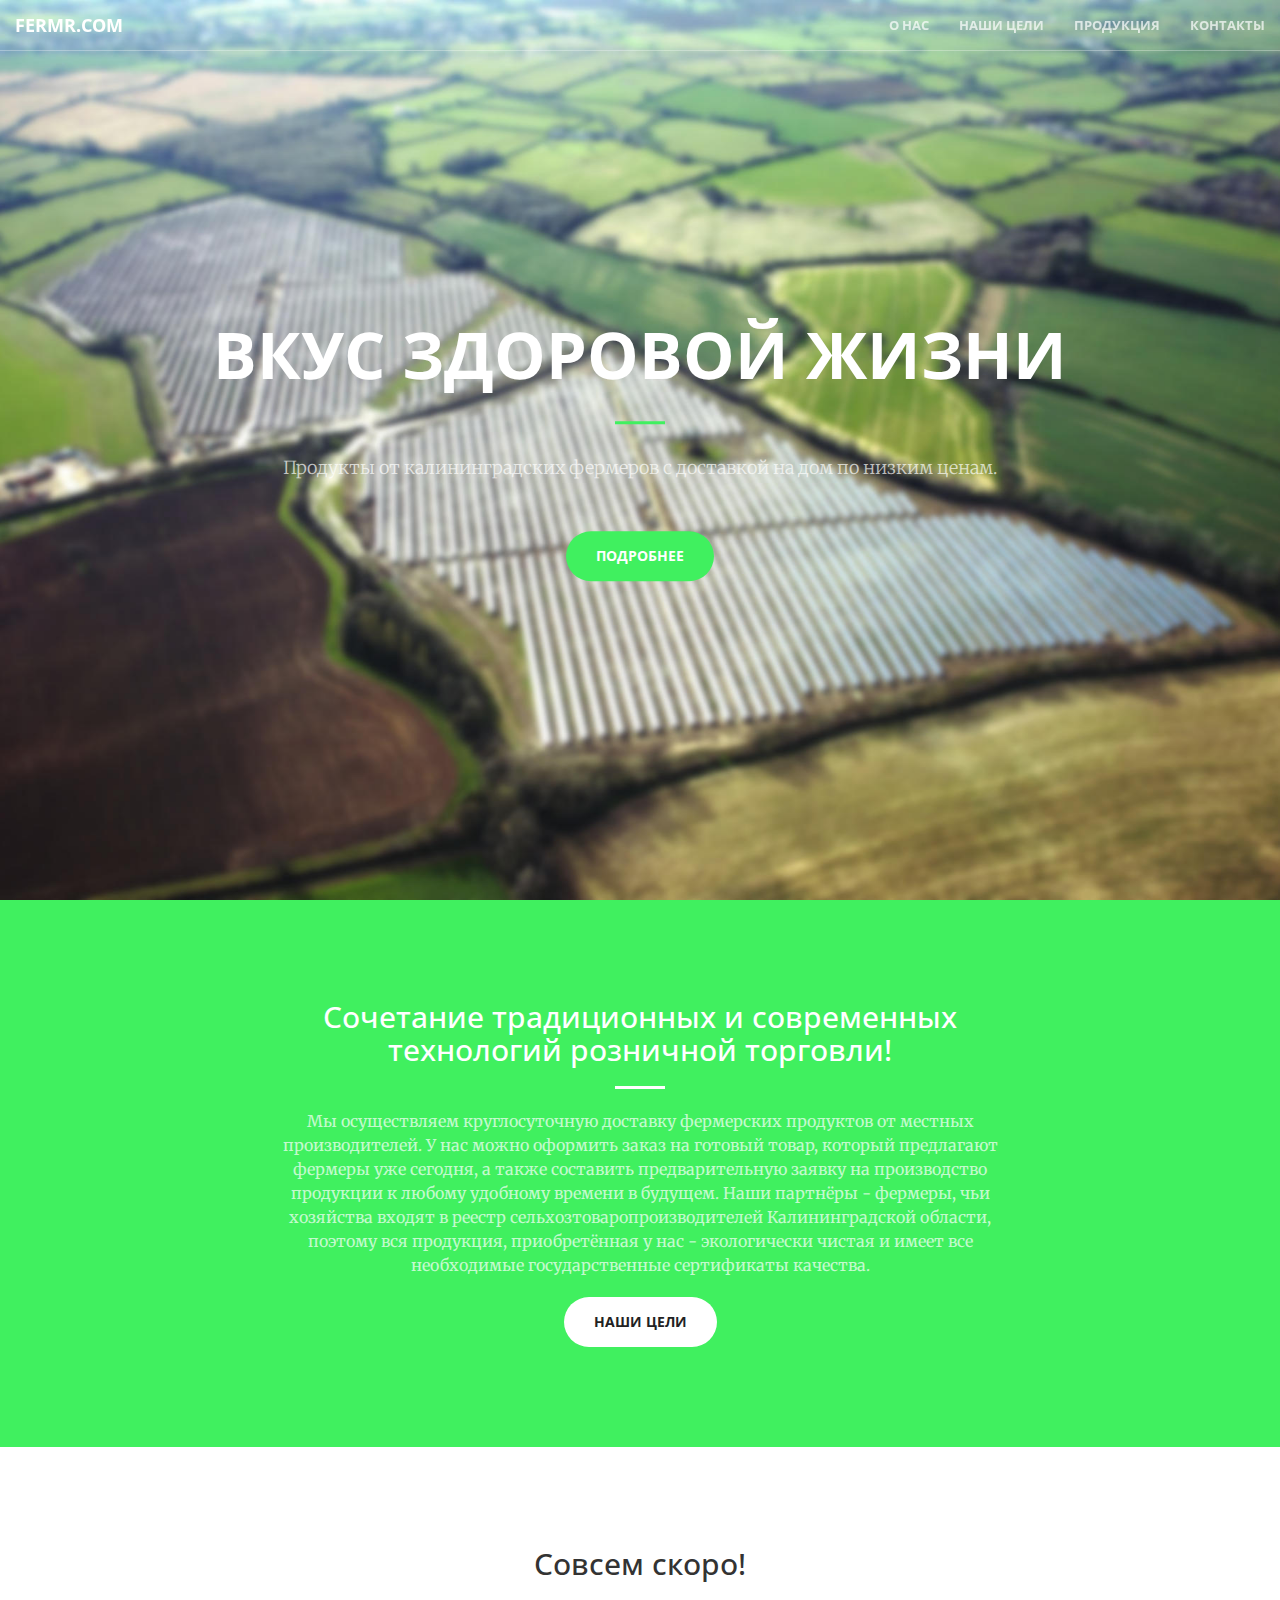
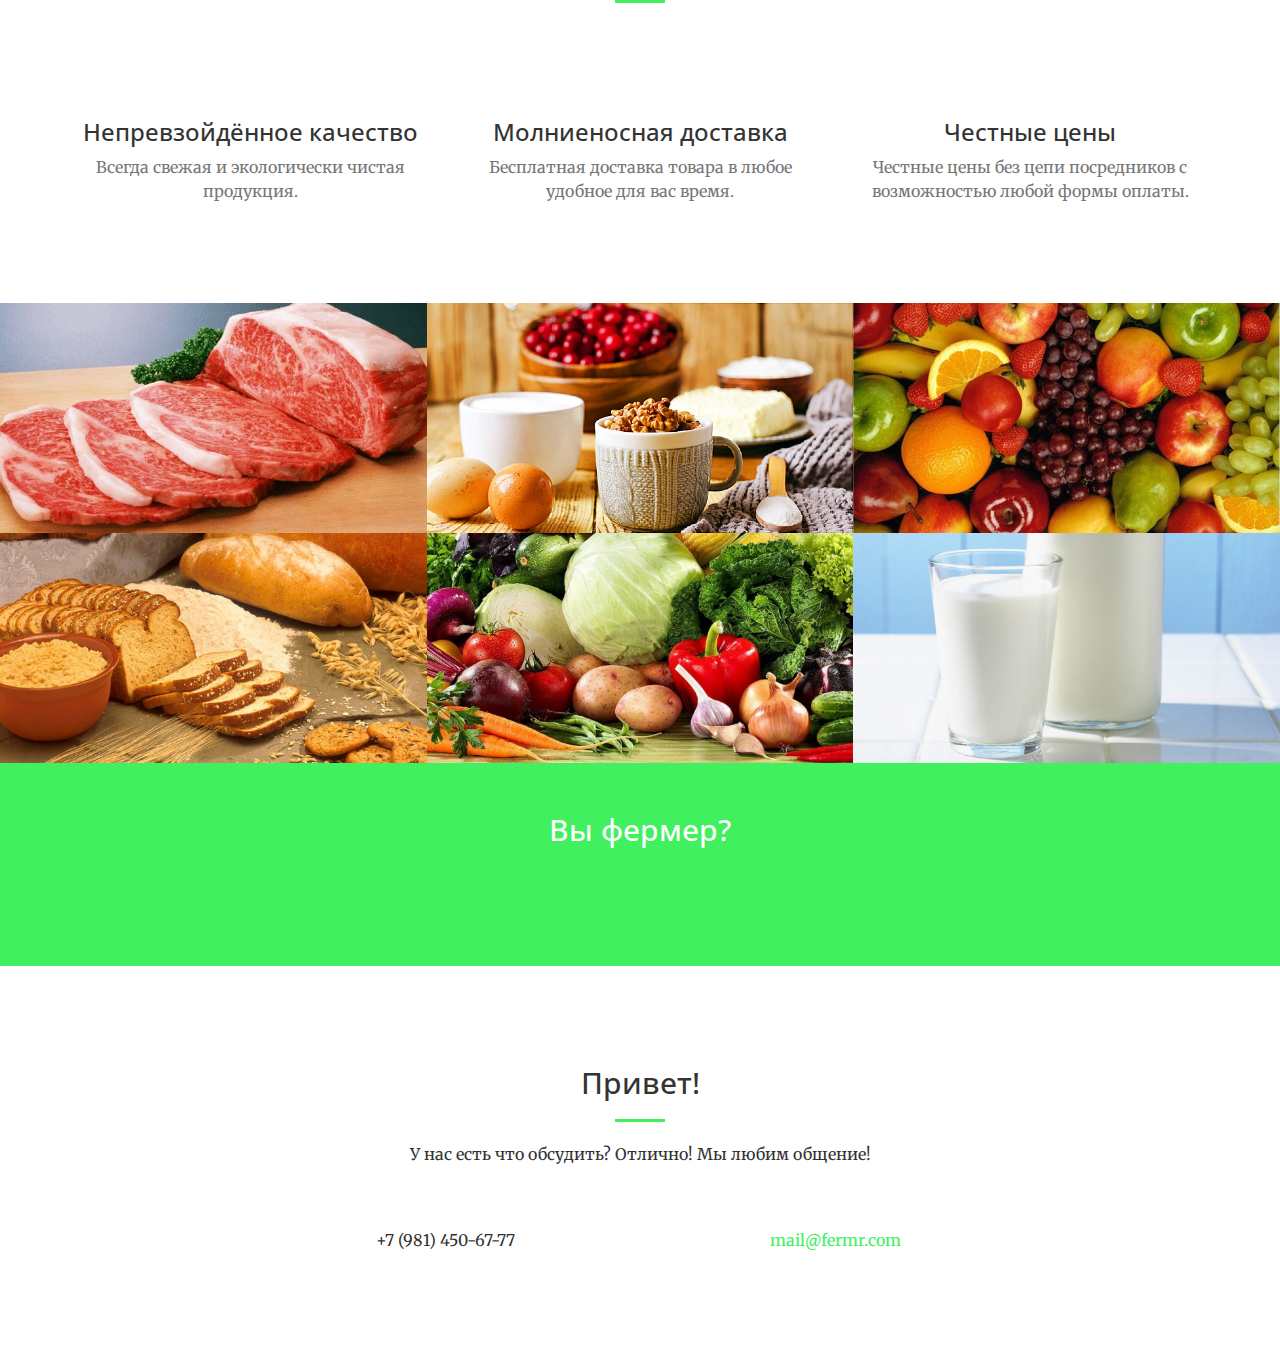
<file: index.html>
<!DOCTYPE html>
<html lang="ru">

<head>

    <meta charset="utf-8">
    <meta http-equiv="X-UA-Compatible" content="IE=edge">
    <meta name="viewport" content="width=device-width, initial-scale=1">
    <meta name="description" content="Экологически чистая продукция от Калининградских фермеров с доставкой на дом по низким ценам">
    <meta name="keywords" content="Калининград, низкие, цены, без, посредников, продукты,калининградских, фермеров, фермр, fermr, fermer, com, ru, фермер, еда, доставка, магазин, на, дом, купить, мясо, молоко, сыр, яйца, птица, ферма, область, продать">
    <meta name="author" content="BR">
    <meta http-equiv="expires" content="Sun, 17 Mar 2016 07:01:00 GMT">
    <meta http-equiv="Last-Modified" content="Sun, 03 Mar 2016 16:00:00 GMT">
    <title>Fermr.com | Скоро в Калининграде!</title>
    <link rel="shortcut icon" href="/img/favicon.ico" type="image/x-icon">
    <!-- icon by Aleksandr Reva - rev-icon.com/-->
    <!-- Bootstrap Core CSS -->
    <link rel="stylesheet" href="css/bootstrap.min.css" type="text/css">

    <!-- Custom Fonts -->
    <link href='http://fonts.googleapis.com/css?family=Open+Sans:300italic,400italic,600italic,700italic,800italic,400,300,600,700,800' rel='stylesheet' type='text/css'>
    <link href='http://fonts.googleapis.com/css?family=Merriweather:400,300,300italic,400italic,700,700italic,900,900italic' rel='stylesheet' type='text/css'>
    <link rel="stylesheet" href="font-awesome/css/font-awesome.min.css" type="text/css">

    <!-- Plugin CSS -->
    <link rel="stylesheet" href="css/animate.min.css" type="text/css">

    <!-- Custom CSS -->
    <link rel="stylesheet" href="css/creative.css" type="text/css">

    <!-- HTML5 Shim and Respond.js IE8 support of HTML5 elements and media queries -->
    <!-- WARNING: Respond.js doesn't work if you view the page via file:// -->
    <!--[if lt IE 9]>
        <script src="https://oss.maxcdn.com/libs/html5shiv/3.7.0/html5shiv.js"></script>
        <script src="https://oss.maxcdn.com/libs/respond.js/1.4.2/respond.min.js"></script>
    <![endif]-->

</head>

<body id="page-top">
    <!-- Yandex.Metrika counter --> <script type="text/javascript"> (function (d, w, c) { (w[c] = w[c] || []).push(function() { try { w.yaCounter36830970 = new Ya.Metrika({ id:36830970, clickmap:true, trackLinks:true, accurateTrackBounce:true, webvisor:true }); } catch(e) { } }); var n = d.getElementsByTagName("script")[0], s = d.createElement("script"), f = function () { n.parentNode.insertBefore(s, n); }; s.type = "text/javascript"; s.async = true; s.src = "https://mc.yandex.ru/metrika/watch.js"; if (w.opera == "[object Opera]") { d.addEventListener("DOMContentLoaded", f, false); } else { f(); } })(document, window, "yandex_metrika_callbacks"); </script> <noscript><div><img src="https://mc.yandex.ru/watch/36830970" style="position:absolute; left:-9999px;" alt="" /></div></noscript> <!-- /Yandex.Metrika counter -->

    <nav id="mainNav" class="navbar navbar-default navbar-fixed-top">
        <div class="container-fluid">
            <!-- Brand and toggle get grouped for better mobile display -->
            <div class="navbar-header">
                <button type="button" class="navbar-toggle collapsed" data-toggle="collapse" data-target="#bs-example-navbar-collapse-1">
                    <span class="sr-only">Toggle navigation</span>
                    <span class="icon-bar"></span>
                    <span class="icon-bar"></span>
                    <span class="icon-bar"></span>
                </button>
                <a class="navbar-brand page-scroll" href="#page-top">Fermr.com</a>
            </div>

            <!-- Collect the nav links, forms, and other content for toggling -->
            <div class="collapse navbar-collapse" id="bs-example-navbar-collapse-1">
                <ul class="nav navbar-nav navbar-right">
                    <li>
                        <a class="page-scroll" href="#about">О нас</a>
                    </li>
                    <li>
                        <a class="page-scroll" href="#services">Наши цели</a>
                    </li>
                    <li>
                        <a class="page-scroll" href="#portfolio">Продукция</a>
                    </li>
                    <li>
                        <a class="page-scroll" href="#contact">Контакты</a>
                    </li>
                </ul>
            </div>
            <!-- /.navbar-collapse -->
        </div>
        <!-- /.container-fluid -->
    </nav>

    <header>
        <div class="header-content">
            <div class="header-content-inner">
                <h1>Вкус здоровой жизни</h1>
                <hr>
                <p>Продукты от калининградских фермеров с доставкой на дом по низким ценам.</p>
                <a href="#about" class="btn btn-primary btn-xl page-scroll">Подробнее</a>
            </div>
        </div>
    </header>

    <section class="bg-primary" id="about">
        <div class="container">
            <div class="row">
                <div class="col-lg-8 col-lg-offset-2 text-center">
                    <h2 class="section-heading">Сочетание традиционных и современных технологий розничной торговли!</h2>
                    <hr class="light">
                    <p class="text-faded">Мы осуществляем круглосуточную доставку фермерских продуктов от местных производителей. У нас можно оформить заказ на готовый товар, который предлагают фермеры уже сегодня, а также составить предварительную заявку на производство продукции к любому удобному времени в будущем.
Наши партнёры - фермеры, чьи хозяйства входят в реестр сельхозтоваропроизводителей Калининградской области, поэтому вся продукция, приобретённая у нас - экологически чистая и имеет все необходимые государственные сертификаты качества.</p>
                    <a href="#services" class="btn btn-default btn-xl">Наши цели</a>
                </div>
            </div>
        </div>
    </section>

    <section id="services">
        <div class="container">
            <div class="row">
                <div class="col-lg-12 text-center">
                    <h2 class="section-heading">Совсем скоро!</h2>
                    <hr class="primary">
                </div>
            </div>
        </div>
        <div class="container">
            <div class="row">
                <div class="col-lg-4 col-md-6 text-center">
                    <div class="service-box">
                        <i class="fa fa-4x fa-diamond wow bounceIn text-primary"></i>
                        <h3>Непревзойдённое качество</h3>
                        <p class="text-muted">Всегда свежая и экологически чистая продукция.</p>
                    </div>
                </div>
                <div class="col-lg-4 col-md-6 text-center">
                    <div class="service-box">
                        <i class="fa fa-4x fa-paper-plane wow bounceIn text-primary" data-wow-delay=".1s"></i>
                        <h3>Молниеносная доставка</h3>
                        <p class="text-muted">Бесплатная доставка товара в любое удобное для вас время.</p>
                    </div>
                </div>
                <div class="col-lg-4 col-md-6 text-center">
                    <div class="service-box">
                        <i class="fa fa-4x fa-credit-card wow bounceIn text-primary" data-wow-delay=".2s"></i>
                        <h3>Честные цены</h3>
                        <p class="text-muted">Честные цены без цепи посредников с возможностью любой формы оплаты.</p>
                    </div>
                </div>
            </div>
        </div>
    </section>

    <section class="no-padding" id="portfolio">
        <div class="container-fluid">
            <div class="row no-gutter">
                <div class="col-lg-4 col-sm-6">
                    <a href="#" class="portfolio-box">
                        <img src="img/portfolio/1.jpg" class="img-responsive" alt="">
                        <div class="portfolio-box-caption">
                            <div class="portfolio-box-caption-content">
                                
                            </div>
                        </div>
                    </a>
                </div>
                <div class="col-lg-4 col-sm-6">
                    <a href="#" class="portfolio-box">
                        <img src="img/portfolio/2.jpg" class="img-responsive" alt="">
                        <div class="portfolio-box-caption">
                            <div class="portfolio-box-caption-content">
                                
                            </div>
                        </div>
                    </a>
                </div>
                <div class="col-lg-4 col-sm-6">
                    <a href="#" class="portfolio-box">
                        <img src="img/portfolio/3.jpg" class="img-responsive" alt="">
                        <div class="portfolio-box-caption">
                            <div class="portfolio-box-caption-content">
                                
                            </div>
                        </div>
                    </a>
                </div>
                <div class="col-lg-4 col-sm-6">
                    <a href="#" class="portfolio-box">
                        <img src="img/portfolio/4.jpg" class="img-responsive" alt="">
                        <div class="portfolio-box-caption">
                            <div class="portfolio-box-caption-content">
                                
                            </div>
                        </div>
                    </a>
                </div>
                <div class="col-lg-4 col-sm-6">
                    <a href="#" class="portfolio-box">
                        <img src="img/portfolio/5.jpg" class="img-responsive" alt="">
                        <div class="portfolio-box-caption">
                            <div class="portfolio-box-caption-content">
                                
                            </div>
                        </div>
                    </a>
                </div>
                <div class="col-lg-4 col-sm-6">
                    <a href="#" class="portfolio-box">
                        <img src="img/portfolio/6.jpg" class="img-responsive" alt="">
                        <div class="portfolio-box-caption">
                            <div class="portfolio-box-caption-content">
                               
                            </div>
                        </div>
                    </a>
                </div>
            </div>
        </div>
    </section>
    
    <aside class="bg-primary">
        <div class="container text-center">
            <div class="call-to-action">
                <h2>Вы фермер?</h2>
                <a href="#contact" class="btn btn-default btn-xl wow tada">Присоединяйтесь к нам!</a>
            </div>
        </div>
    </aside>
    
    <section id="contact">
        <div class="container">
            <div class="row">
                <div class="col-lg-8 col-lg-offset-2 text-center">
                    <h2 class="section-heading">Привет!</h2>
                    <hr class="primary">
                    <p>У нас есть что обсудить? Отлично! Мы любим общение!</p>
                </div>
                <div class="col-lg-4 col-lg-offset-2 text-center">
                    <i class="fa fa-phone fa-3x wow bounceIn"></i>
                    <p>+7 (981) 450-67-77 </p>
                </div>
                <div class="col-lg-4 text-center">
                    <i class="fa fa-envelope-o fa-3x wow bounceIn" data-wow-delay=".1s"></i>
                    <p><a href="mailto:mail@fermr.com">mail@fermr.com</a></p>
                </div>
            </div>
        </div>
    </section>

    <!-- jQuery -->
    <script src="js/jquery.js"></script>

    <!-- Bootstrap Core JavaScript -->
    <script src="js/bootstrap.min.js"></script>

    <!-- Plugin JavaScript -->
    <script src="js/jquery.easing.min.js"></script>
    <script src="js/jquery.fittext.js"></script>
    <script src="js/wow.min.js"></script>

    <!-- Custom Theme JavaScript -->
    <script src="js/creative.js"></script>

</body>

</html>
</file>
<file: css/creative.css>
/*!
 * Start Bootstrap - Creative Bootstrap Theme (http://startbootstrap.com)
 * Code licensed under the Apache License v2.0.
 * For details, see http://www.apache.org/licenses/LICENSE-2.0.
 */

html,
body {
    width: 100%;
    height: 100%;
}

body {
    font-family: Merriweather,'Helvetica Neue',Arial,sans-serif;
}

hr {
    max-width: 50px;
    border-color: #40f05f;
    border-width: 3px;
}

hr.light {
    border-color: #fff;
}

a {
    color: #40f05f;
    -webkit-transition: all .35s;
    -moz-transition: all .35s;
    transition: all .35s;
}

a:hover,
a:focus {
    color: #40f05f;
}

h1,
h2,
h3,
h4,
h5,
h6 {
    font-family: 'Open Sans','Helvetica Neue',Arial,sans-serif;
}

p {
    margin-bottom: 20px;
    font-size: 16px;
    line-height: 1.5;
}

.bg-primary {
    background-color: #40f05f;
}

.bg-dark {
    color: #fff;
    background-color: #222;
}

.text-faded {
    color: rgba(255,255,255,.7);
}

section {
    padding: 100px 0;
}

aside {
    padding: 50px 0;
}

.no-padding {
    padding: 0;
}

.navbar-default {
    border-color: rgba(34,34,34,.05);
    font-family: 'Open Sans','Helvetica Neue',Arial,sans-serif;
    background-color: #fff;
    -webkit-transition: all .35s;
    -moz-transition: all .35s;
    transition: all .35s;
}

.navbar-default .navbar-header .navbar-brand {
    text-transform: uppercase;
    font-family: 'Open Sans','Helvetica Neue',Arial,sans-serif;
    font-weight: 700;
    color: #40f05f;
}

.navbar-default .navbar-header .navbar-brand:hover,
.navbar-default .navbar-header .navbar-brand:focus {
    color: #40f05f;
}

.navbar-default .nav > li>a,
.navbar-default .nav>li>a:focus {
    text-transform: uppercase;
    font-size: 13px;
    font-weight: 700;
    color: #222;
}

.navbar-default .nav > li>a:hover,
.navbar-default .nav>li>a:focus:hover {
    color: #40f05f;
}

.navbar-default .nav > li.active>a,
.navbar-default .nav>li.active>a:focus {
    color: #40f05f!important;
    background-color: transparent;
}

.navbar-default .nav > li.active>a:hover,
.navbar-default .nav>li.active>a:focus:hover {
    background-color: transparent;
}

@media(min-width:768px) {
    .navbar-default {
        border-color: rgba(255,255,255,.3);
        background-color: transparent;
    }

    .navbar-default .navbar-header .navbar-brand {
        color: rgba(255,255,255,.7);
    }

    .navbar-default .navbar-header .navbar-brand:hover,
    .navbar-default .navbar-header .navbar-brand:focus {
        color: #fff;
    }

    .navbar-default .nav > li>a,
    .navbar-default .nav>li>a:focus {
        color: rgba(255,255,255,.7);
    }

    .navbar-default .nav > li>a:hover,
    .navbar-default .nav>li>a:focus:hover {
        color: #fff;
    }

    .navbar-default.affix {
        border-color: rgba(34,34,34,.05);
        background-color: #fff;
    }

    .navbar-default.affix .navbar-header .navbar-brand {
        font-size: 14px;
        color: #40f05f;
    }

    .navbar-default.affix .navbar-header .navbar-brand:hover,
    .navbar-default.affix .navbar-header .navbar-brand:focus {
        color: #40f05f;
    }

    .navbar-default.affix .nav > li>a,
    .navbar-default.affix .nav>li>a:focus {
        color: #222;
    }

    .navbar-default.affix .nav > li>a:hover,
    .navbar-default.affix .nav>li>a:focus:hover {
        color: #40f05f;
    }
}

header {
    position: relative;
    width: 100%;
    min-height: auto;
    text-align: center;
    color: #fff;
    background-image: url(../img/header.jpg);
    background-position: center;
    -webkit-background-size: cover;
    -moz-background-size: cover;
    background-size: cover;
    -o-background-size: cover;
}

header .header-content {
    position: relative;
    width: 100%;
    padding: 100px 15px;
    text-align: center;
}

header .header-content .header-content-inner h1 {
    margin-top: 0;
    margin-bottom: 0;
    text-transform: uppercase;
    font-weight: 700;
}

header .header-content .header-content-inner hr {
    margin: 30px auto;
}

header .header-content .header-content-inner p {
    margin-bottom: 50px;
    font-size: 16px;
    font-weight: 300;
    color: rgba(255,255,255,.7);
}

@media(min-width:768px) {
    header {
        min-height: 100%;
    }

    header .header-content {
        position: absolute;
        top: 50%;
        padding: 0 50px;
        -webkit-transform: translateY(-50%);
        -ms-transform: translateY(-50%);
        transform: translateY(-50%);
    }

    header .header-content .header-content-inner {
        margin-right: auto;
        margin-left: auto;
        max-width: 1000px;
    }

    header .header-content .header-content-inner p {
        margin-right: auto;
        margin-left: auto;
        max-width: 80%;
        font-size: 18px;
    }
}

.section-heading {
    margin-top: 0;
}

.service-box {
    margin: 50px auto 0;
    max-width: 400px;
}

@media(min-width:992px) {
    .service-box {
        margin: 20px auto 0;
    }
}

.service-box p {
    margin-bottom: 0;
}

.portfolio-box {
    display: block;
    position: relative;
    margin: 0 auto;
    max-width: 650px;
}

.portfolio-box .portfolio-box-caption {
    display: block;
    position: absolute;
    bottom: 0;
    width: 100%;
    height: 100%;
    text-align: center;
    color: #fff;
    opacity: 0;
    background: rgba(64,240,95,.9);
    -webkit-transition: all .35s;
    -moz-transition: all .35s;
    transition: all .35s;
}

.portfolio-box .portfolio-box-caption .portfolio-box-caption-content {
    position: absolute;
    top: 50%;
    width: 100%;
    text-align: center;
    transform: translateY(-50%);
}

.portfolio-box .portfolio-box-caption .portfolio-box-caption-content .project-category,
.portfolio-box .portfolio-box-caption .portfolio-box-caption-content .project-name {
    padding: 0 15px;
    font-family: 'Open Sans','Helvetica Neue',Arial,sans-serif;
}

.portfolio-box .portfolio-box-caption .portfolio-box-caption-content .project-category {
    text-transform: uppercase;
    font-size: 14px;
    font-weight: 600;
}

.portfolio-box .portfolio-box-caption .portfolio-box-caption-content .project-name {
    font-size: 18px;
}

.portfolio-box:hover .portfolio-box-caption {
    opacity: 1;
}

@media(min-width:768px) {
    .portfolio-box .portfolio-box-caption .portfolio-box-caption-content .project-category {
        font-size: 16px;
    }

    .portfolio-box .portfolio-box-caption .portfolio-box-caption-content .project-name {
        font-size: 22px;
    }
}

.call-to-action h2 {
    margin: 0 auto 20px;
}

.text-primary {
    color: #40f05f;
}

.no-gutter > [class*=col-] {
    padding-right: 0;
    padding-left: 0;
}

.btn-default {
    border-color: #fff;
    color: #222;
    background-color: #fff;
    -webkit-transition: all .35s;
    -moz-transition: all .35s;
    transition: all .35s;
}

.btn-default:hover,
.btn-default:focus,
.btn-default.focus,
.btn-default:active,
.btn-default.active,
.open > .dropdown-toggle.btn-default {
    border-color: #ededed;
    color: #222;
    background-color: #f2f2f2;
}

.btn-default:active,
.btn-default.active,
.open > .dropdown-toggle.btn-default {
    background-image: none;
}

.btn-default.disabled,
.btn-default[disabled],
fieldset[disabled] .btn-default,
.btn-default.disabled:hover,
.btn-default[disabled]:hover,
fieldset[disabled] .btn-default:hover,
.btn-default.disabled:focus,
.btn-default[disabled]:focus,
fieldset[disabled] .btn-default:focus,
.btn-default.disabled.focus,
.btn-default[disabled].focus,
fieldset[disabled] .btn-default.focus,
.btn-default.disabled:active,
.btn-default[disabled]:active,
fieldset[disabled] .btn-default:active,
.btn-default.disabled.active,
.btn-default[disabled].active,
fieldset[disabled] .btn-default.active {
    border-color: #fff;
    background-color: #fff;
}

.btn-default .badge {
    color: #fff;
    background-color: #222;
}

.btn-primary {
    border-color: #40f05f;
    color: #fff;
    background-color: #40f05f;
    -webkit-transition: all .35s;
    -moz-transition: all .35s;
    transition: all .35s;
}

.btn-primary:hover,
.btn-primary:focus,
.btn-primary.focus,
.btn-primary:active,
.btn-primary.active,
.open > .dropdown-toggle.btn-primary {
    border-color: #ed431f;
    color: #fff;
    background-color: #40f05f;
}

.btn-primary:active,
.btn-primary.active,
.open > .dropdown-toggle.btn-primary {
    background-image: none;
}

.btn-primary.disabled,
.btn-primary[disabled],
fieldset[disabled] .btn-primary,
.btn-primary.disabled:hover,
.btn-primary[disabled]:hover,
fieldset[disabled] .btn-primary:hover,
.btn-primary.disabled:focus,
.btn-primary[disabled]:focus,
fieldset[disabled] .btn-primary:focus,
.btn-primary.disabled.focus,
.btn-primary[disabled].focus,
fieldset[disabled] .btn-primary.focus,
.btn-primary.disabled:active,
.btn-primary[disabled]:active,
fieldset[disabled] .btn-primary:active,
.btn-primary.disabled.active,
.btn-primary[disabled].active,
fieldset[disabled] .btn-primary.active {
    border-color: #40f05f;
    background-color: #40f05f;
}

.btn-primary .badge {
    color: #40f05f;
    background-color: #fff;
}

.btn {
    border: 0;
    border-radius: 300px;
    text-transform: uppercase;
    font-family: 'Open Sans','Helvetica Neue',Arial,sans-serif;
    font-weight: 700;
}

.btn-xl {
    padding: 15px 30px;
}

::-moz-selection {
    text-shadow: none;
    color: #fff;
    background: #222;
}

::selection {
    text-shadow: none;
    color: #fff;
    background: #222;
}

img::selection {
    color: #fff;
    background: 0 0;
}

img::-moz-selection {
    color: #fff;
    background: 0 0;
}

body {
    webkit-tap-highlight-color: #222;
}
</file>
